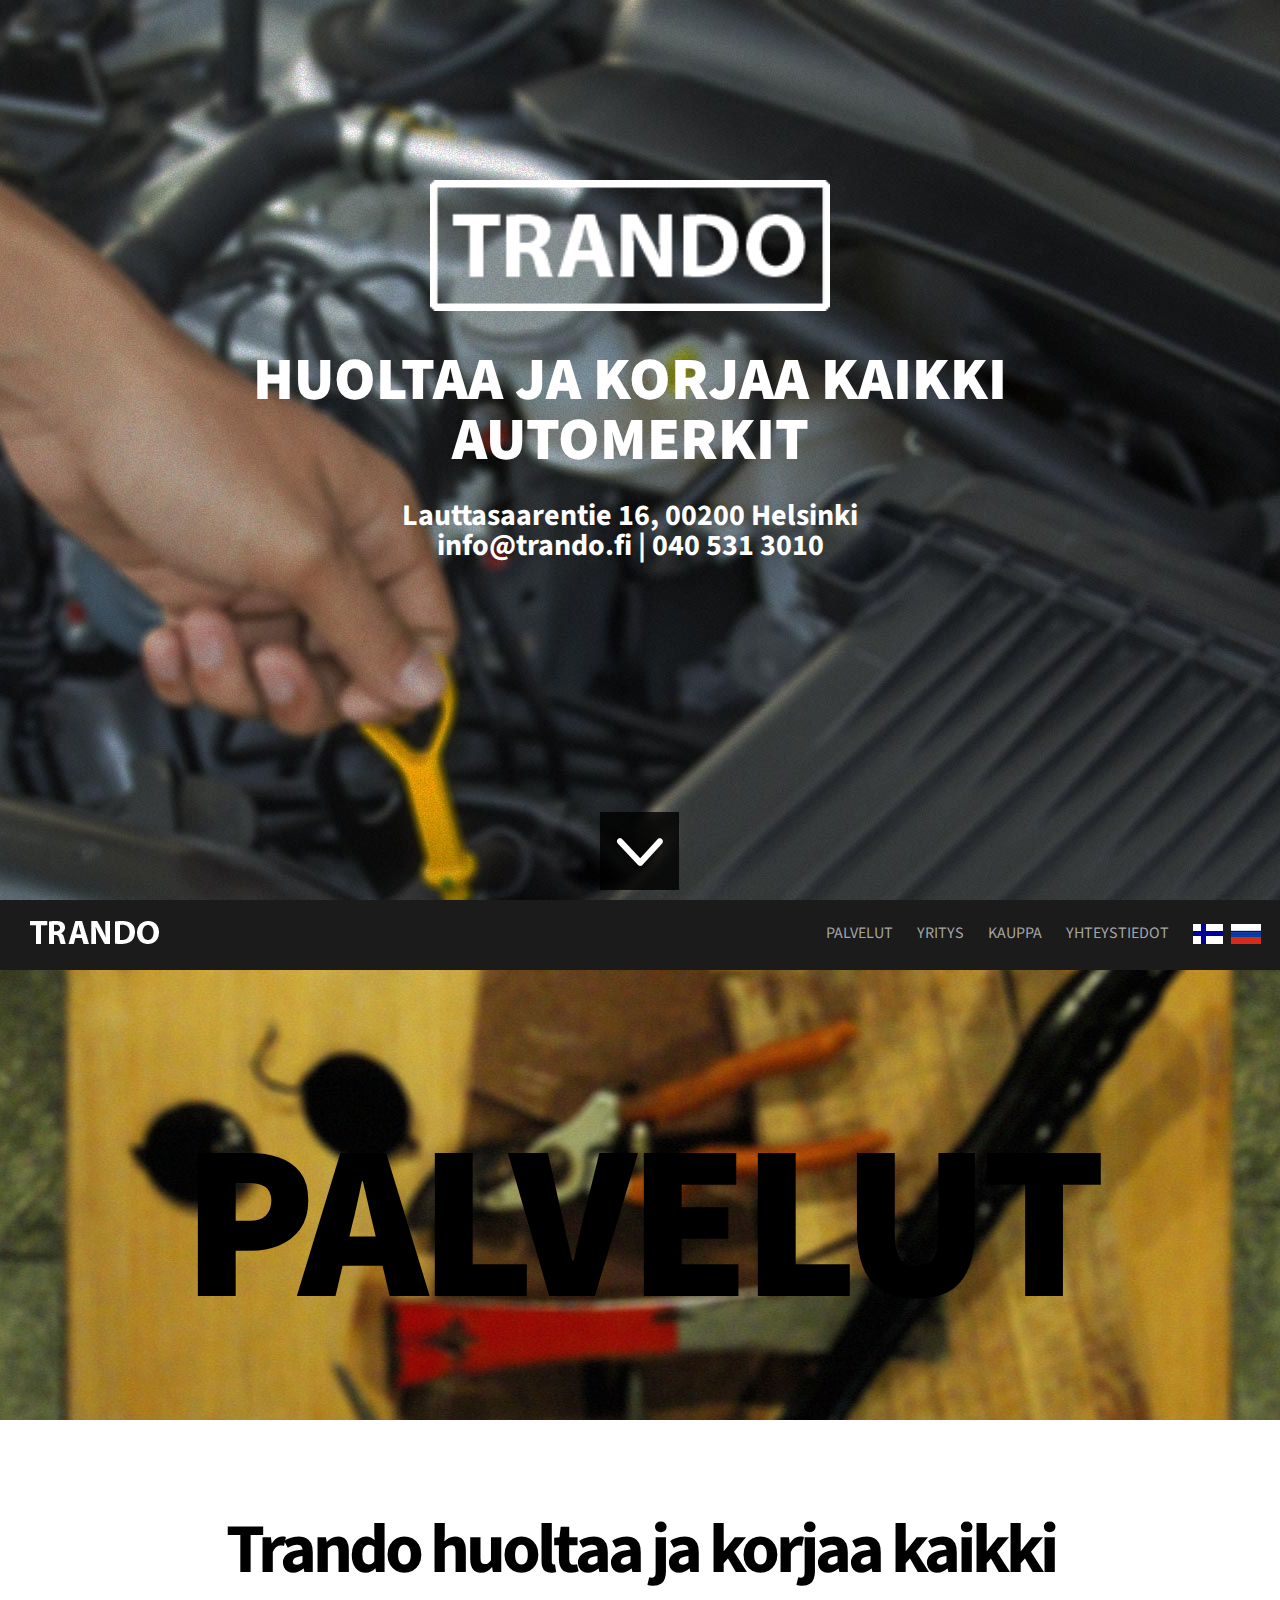
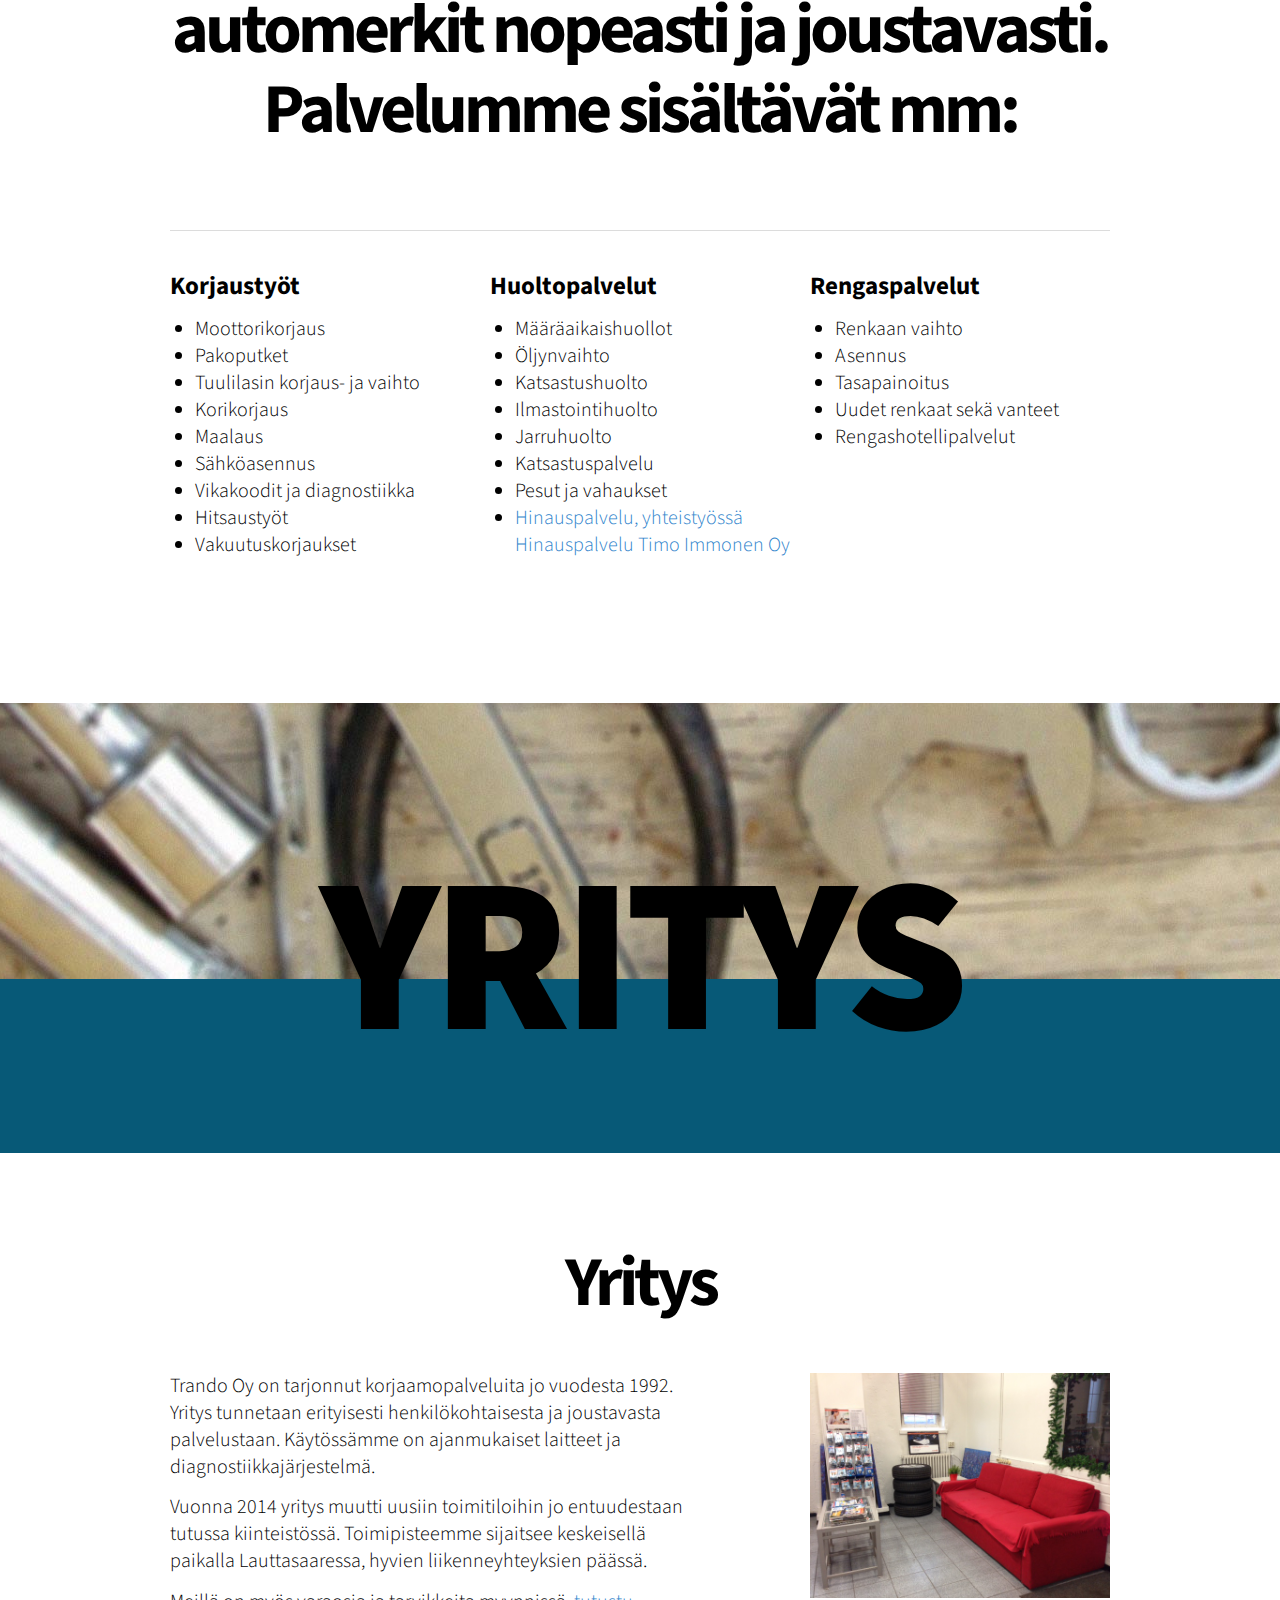
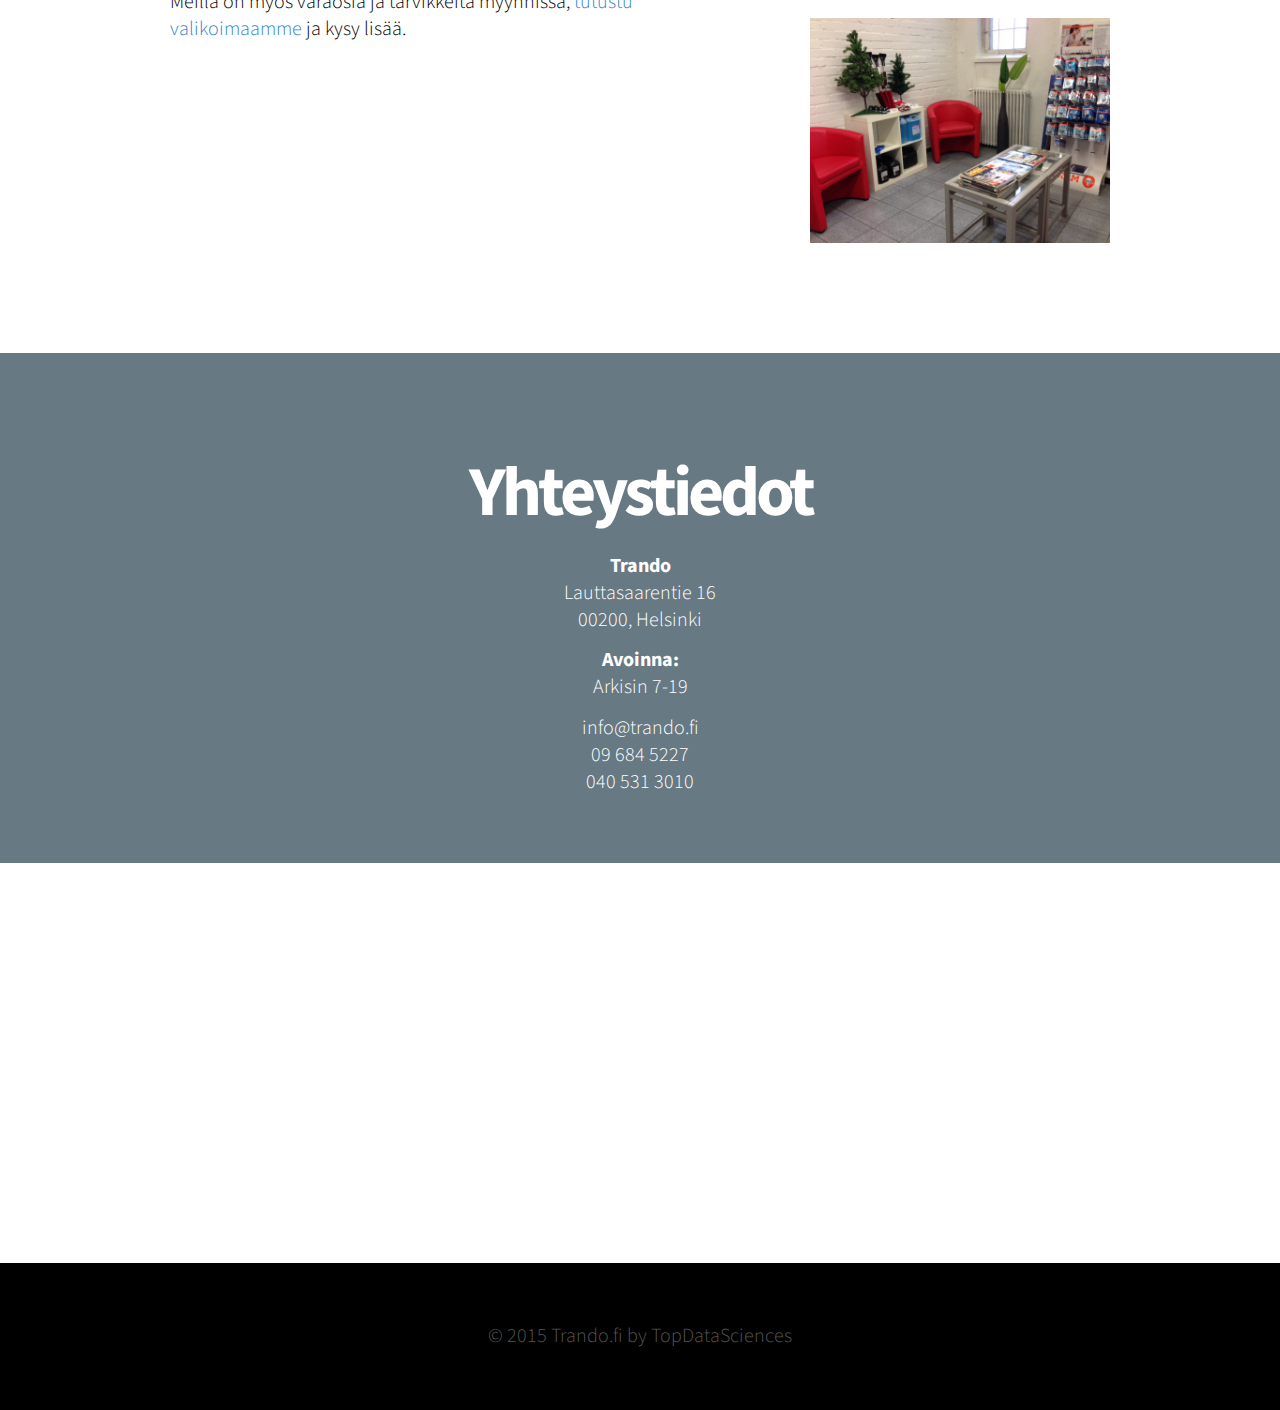
<file: fi/index.html>
<!DOCTYPE html>
<html lang="en">

<head>
    <meta charset="utf-8">
    <title>Trando.fi</title>
    <meta name="description" content="">
    <meta name="author" content="">
    <meta name="viewport" content="width=device-width, initial-scale=1.0, maximum-scale=1.0">

    <link href="../css/bootstrap.css" rel="stylesheet">
    <link href="../css/styles.css" rel="stylesheet">
    <link href="../css/flexslider.css" rel="stylesheet">
    <link href="../css/jquery.fancybox-1.3.4.css" rel="stylesheet">
    <link href="http://fonts.googleapis.com/css?family=Source+Sans+Pro:300,400,600,700,900,300italic,400italic" rel="stylesheet" type="text/css">
    <link href="http://fonts.googleapis.com/css?family=Source+Sans+Pro:200,300,200italic,300italic" rel="stylesheet" type="text/css">
    <link href="../css/bootstrap-responsive.css" rel="stylesheet">
    <!--[if lt IE 9]>
      <script src="http://html5shim.googlecode.com/svn/trunk/html5.js"></script>
    <![endif]-->

    <link href="../css/override.css" rel="stylesheet">

</head>

<body>
    <section id="home">
        <div class="container">

            <div class="row ">
                <div>

                    <div id="logo"><img src="../img/logo.png" alt="Logo">
                    </div>

                    <h1>Huoltaa ja korjaa kaikki automerkit</h1>
                    <h2>
                        <br>Lauttasaarentie 16, 00200 Helsinki
                        <br>info@trando.fi | 040 531 3010
                    </h2>

                    <div id="arrow" class="hidden-phone">
                        <a href="#palvelut"></a>
                    </div>
                    <div id="home_bg" class="hidden-phone hidden-tablet" data-stellar-background-ratio="0.5" data-stellar-vertical-offset="0"></div>
                </div>
            </div>
        </div>

    </section>


    <div class="nav-container hidden-phone">
        <nav>
            <div id="logo_small">
                <a href="#home"><img src="../img/logo_small.png" alt="Logo small">
                </a>
            </div>
            <ul>
                <li><a href="#palvelut" class="scroll_nav">Palvelut</a></li>
                <li><a href="#yritys" class="scroll_nav">Yritys</a></li>
                <li><a href="shop.html">Kauppa</a></li>
                <li><a href="#yhteystiedot" class="scroll_nav">Yhteystiedot</a></li>
                <li><a class="flag"><img src="../img/flag/fi.png"></a></li>
                <li><a href="../ru/index.html" class="flag"><img src="../img/flag/ru.png"></a></li>
            </ul>
        </nav>
    </div>

    
    <div class="container nav-mobile hidden-tablet hidden-desktop">
        <select class="dropmenu" name="dropmenu" onChange="$.scrollTo(this.value, 1500, {easing:'easeInOutExpo', axis:'y'})">
            <option value="" selected="selected">Menu</option>
            <option value="#palvelut">Palvelut</option>
            <option value="#yritys">Yritys</option>
            <option value="#yhteystiedot">Yhteystiedot</option>
        </select>
    </div>

    <section id="palvelut">
        <div class="header">
            <div class="container visible-desktop" id="services_header" data-stellar-background-ratio="0.7" data-stellar-vertical-offset="0">
                <h1>Palvelut</h1>
            </div>
            <div class="container visible-tablet" id="services_header_mobile">
                <h1>Palvelut</h1>
            </div>
        </div>

        <div class="content">
            <div class="container">
                <div class="row">
                    <div class="span12 centered">

                        <h2>Trando huoltaa ja korjaa kaikki automerkit nopeasti ja joustavasti. Palvelumme sisältävät mm:</h2>
                        <hr>
                    </div>

                    <div class="span12 margin90 services_list">

                        <div class="row">
                            <div class="span4 services_item">
                                <h4>Korjaustyöt</h4>
                                <ul>
                                    <li>Moottorikorjaus</li>
                                    <li>Pakoputket</li>
                                    <li>Tuulilasin korjaus- ja vaihto</li>
                                    <li>Korikorjaus</li>
                                    <li>Maalaus</li>
                                    <li>Sähköasennus</li>
                                    <li>Vikakoodit ja diagnostiikka</li>
                                    <li>Hitsaustyöt</li>
                                    <li>Vakuutuskorjaukset</li>
                                </ul>
                            </div>

                            <div class="span4 services_item">
                                <h4>Huoltopalvelut</h4>
                                <ul>
                                    <li>Määräaikaishuollot</li>
                                    <li>Öljynvaihto</li>
                                    <li>Katsastushuolto</li>
                                    <li>Ilmastointihuolto</li>
                                    <li>Jarruhuolto</li>
                                    <li>Katsastuspalvelu</li>
                                    <li>Pesut ja vahaukset</li>
                                    <li><a href="http://www.hinauspalveluespoo.fi/" target="_blank">Hinauspalvelu, yhteistyössä Hinauspalvelu Timo Immonen Oy</a></li>
                                </ul>
                            </div>

                            <div class="span4 services_item">
                                <h4>Rengaspalvelut</h4>
                                <ul>
                                    <li>Renkaan vaihto</li>
                                    <li>Asennus</li>
                                    <li>Tasapainoitus</li>
                                    <li>Uudet renkaat sekä vanteet</li>
                                    <li>Rengashotellipalvelut</li>
                                </ul>   
                            </div>

                        </div>

                    </div>

                </div>

            </div>

        </div>

    </section>

    <section id="yritys">
        <div class="header">
            <div class="container visible-desktop" id="about_header" data-stellar-background-ratio="0.6" data-stellar-vertical-offset="0">
                <h1>Yritys</h1>
            </div>
            <div class="container visible-tablet" id="about_header_mobile">
                <h1>Yritys</h1>
            </div>
        </div>

        <div class="content">

            <div class="container">

                <div class="row">
                    <div class="span12">

                        <h2 class="centered">Yritys</h2>

                        <div class="row margin90">
                            <div class="span7">
                                <p>Trando Oy on tarjonnut korjaamopalveluita jo vuodesta 1992. Yritys tunnetaan erityisesti henkilökohtaisesta ja joustavasta palvelustaan. Käytössämme on ajanmukaiset laitteet ja diagnostiikkajärjestelmä.</p>
                                <p>Vuonna 2014 yritys muutti uusiin toimitiloihin jo entuudestaan tutussa kiinteistössä. Toimipisteemme sijaitsee keskeisellä paikalla Lauttasaaressa, hyvien liikenneyhteyksien päässä.</p>
                                <p>Meillä on myös varaosia ja tarvikkeita myynnissä, <a href="shop.html">tutustu valikoimaamme</a> ja kysy lisää.</p>
                            </div>

                            <div class="span4 offset1">
                                <img src="../img/yritys/3.JPG" alt="img">
                                <img src="../img/yritys/4.JPG" alt="img">
                            </div>

                        </div>

                    </div>
                </div>

            </div>
        </div>


    </section>

    <section id="yhteystiedot">
        <div class="container">
            <div class="row">
                <div class="span12 centered">
                    <h2>Yhteystiedot</h2>
                    <p>
                        <strong>Trando</strong>
                        <br>Lauttasaarentie 16
                        <br>00200, Helsinki
                    </p>
                    <p>
                        <strong>Avoinna:</strong>
                        <br>Arkisin 7-19
                    </p>
                    <p>
                        info@trando.fi
                        <br>09 684 5227
                        <br>040 531 3010
                    </p>
                    <br>
                    <br>
                </div>
            </div>
        </div>
    </section>

    <section id="contact">
        <div class="container" id="map"></div>
    </section>

    <section id="footer">
        <div class="container">
            <div class="row">
                <div class="span12 centered">
                    <p>© 2015 Trando.fi by TopDataSciences</p>
                </div>

            </div>
        </div>
    </section>


</body>

<script src="../js/jquery-1.8.3.min.js"></script>
<script src="../js/jquery.easing.1.3.js"></script>
<script src="../js/bootstrap.js"></script>
<script src="../js/jquery.scrollTo.js"></script>
<script src="../js/waypoints.min.js"></script>
<script src="../js/navbar.js"></script>
<script src="../js/custom.js"></script>
<script src="../js/jquery.stellar.js"></script>
<script src="../js/jquery.flexslider.js"></script>
<script src="../js/jquery.fancybox-1.3.4.pack.js"></script>
<script src="../js/jquery.gmap.js"></script>
<script type="text/javascript" src="http://maps.google.com/maps/api/js?sensor=false"></script>


<script type="text/javascript">
$(function() {
    $.stellar({
        horizontalScrolling: false,
        scrollProperty: 'scroll',
        positionProperty: 'position',
        verticalOffset: 0,
        hideDistantElements: true,
        viewportDetectionInterval: 100
    });

});
</script>

<script type="text/javascript">
$(window).load(function() {
    $('#portfolio1, #portfolio2, #portfolio3').flexslider({
        slideshow: false
    });
});
</script>

<script type="text/javascript">
$(document).ready(function() {
    $("#map").gMap({
        controls: false,
        scrollwheel: false,
        draggable: false,
        markers: [{
            latitude: 60.1607168,
            longitude: 24.8863079,
            icon: {
                image: "../img/pin.png",
                iconsize: [32, 47],
                iconanchor: [32, 47],
                infowindowanchor: [12, 0]
            }
        }],
        icon: {
            image: "../img/pin.png",
            iconsize: [26, 46],
            iconanchor: [12, 46],
            infowindowanchor: [12, 0]
        },
        latitude: 60.1607168,
        longitude: 24.8863079,
        zoom: 15
    });
});
</script>

</html>
</file>
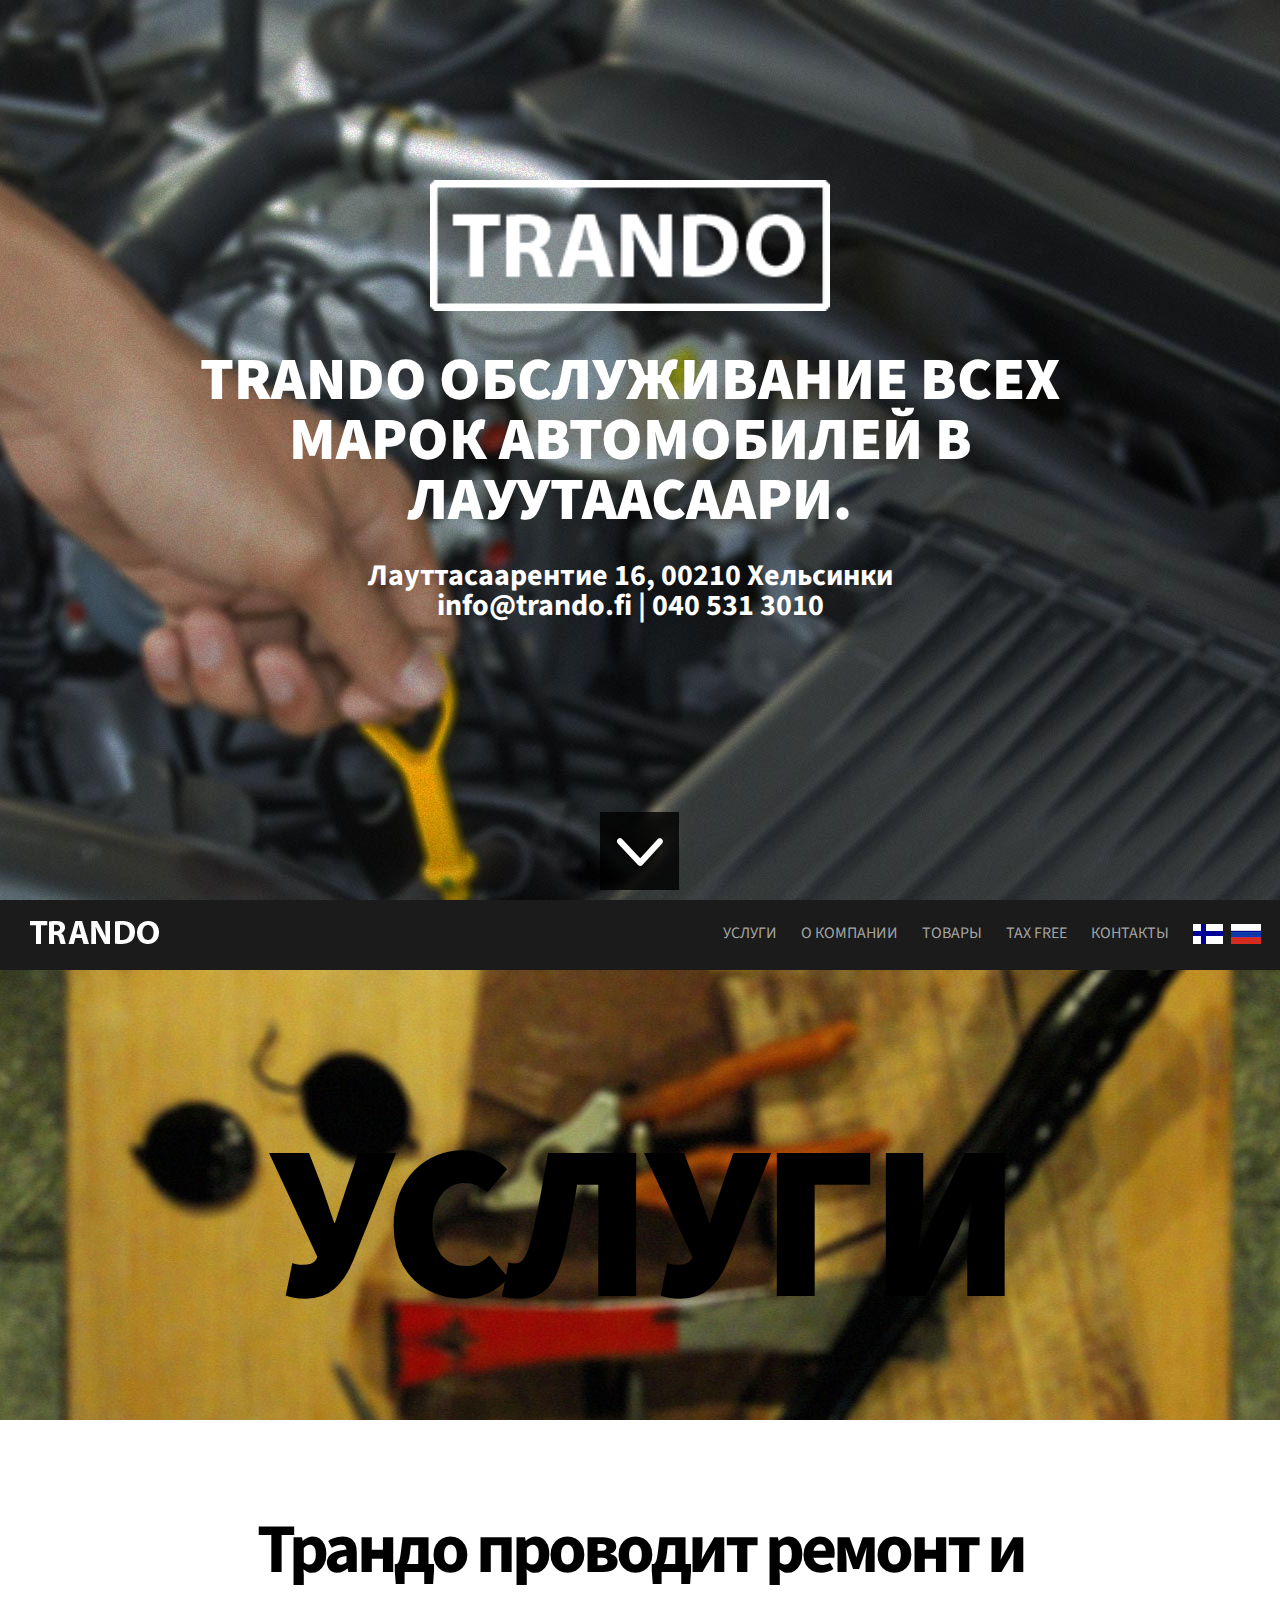
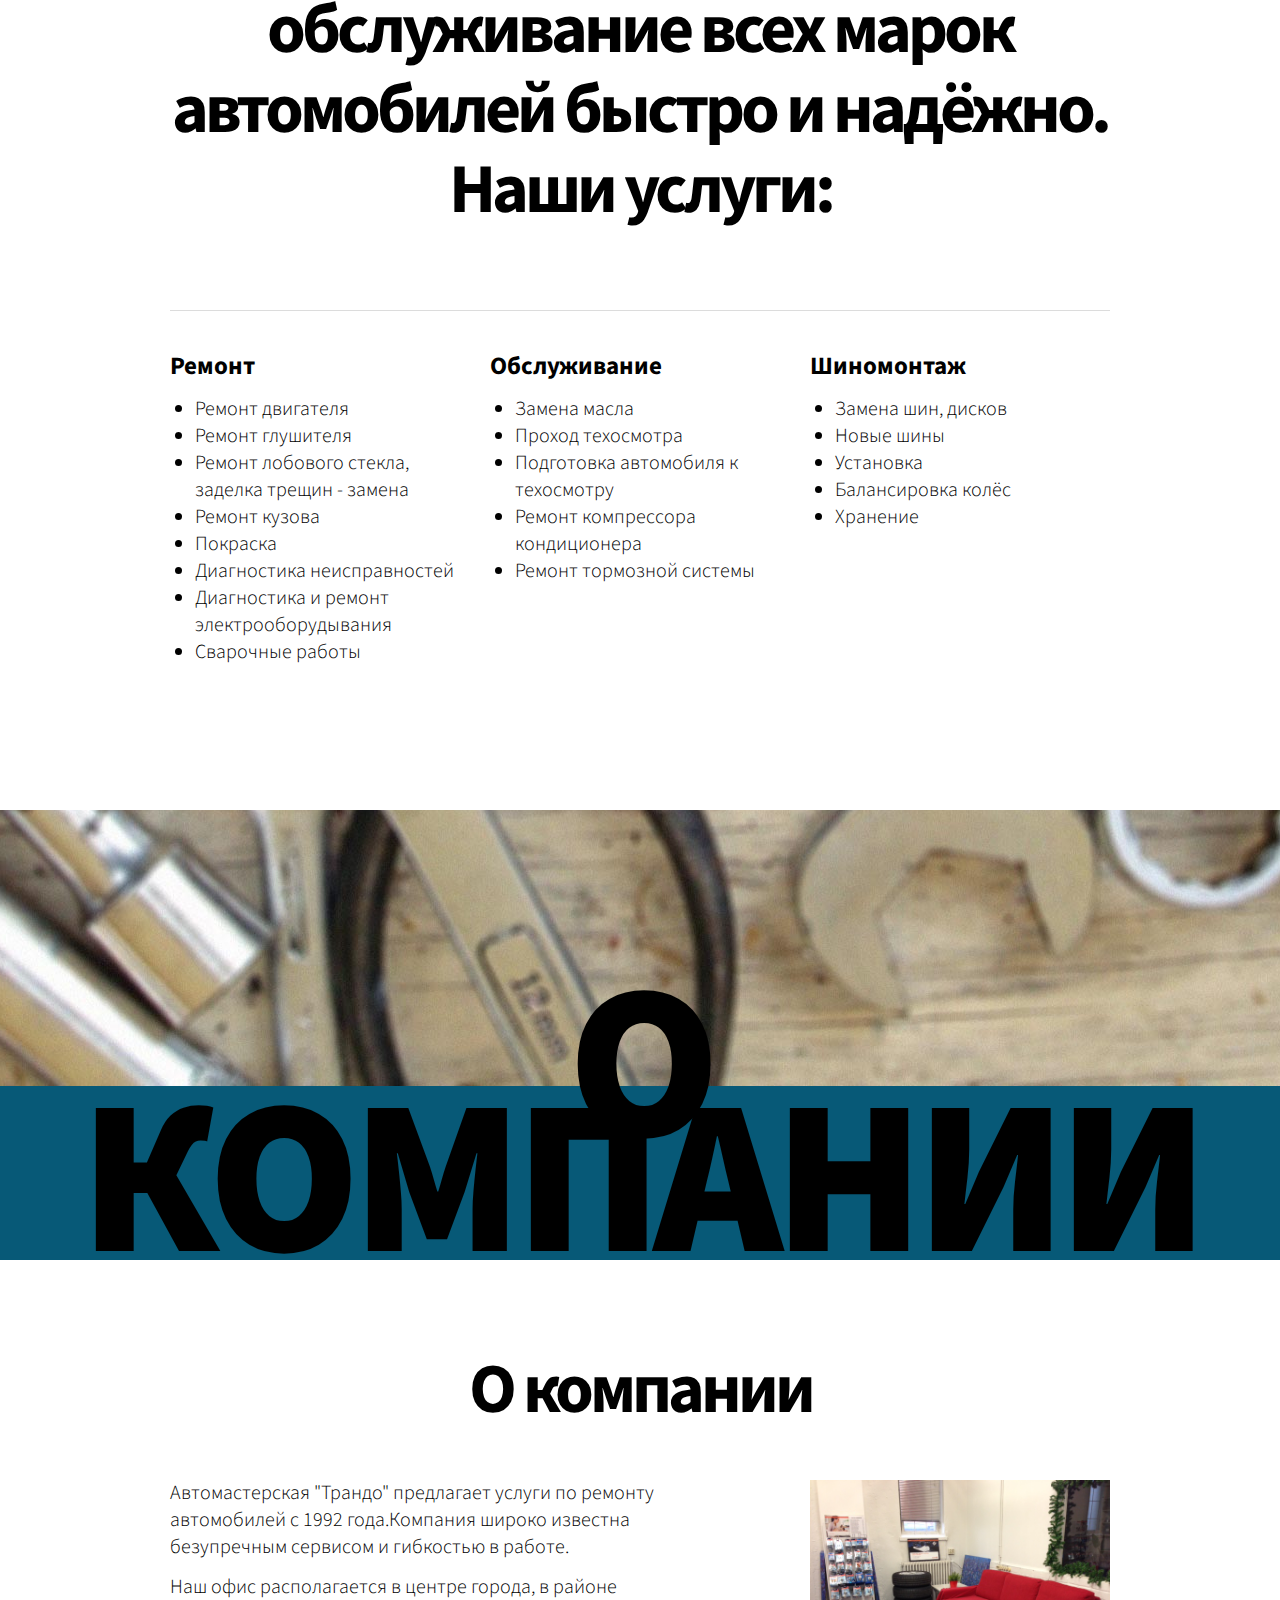
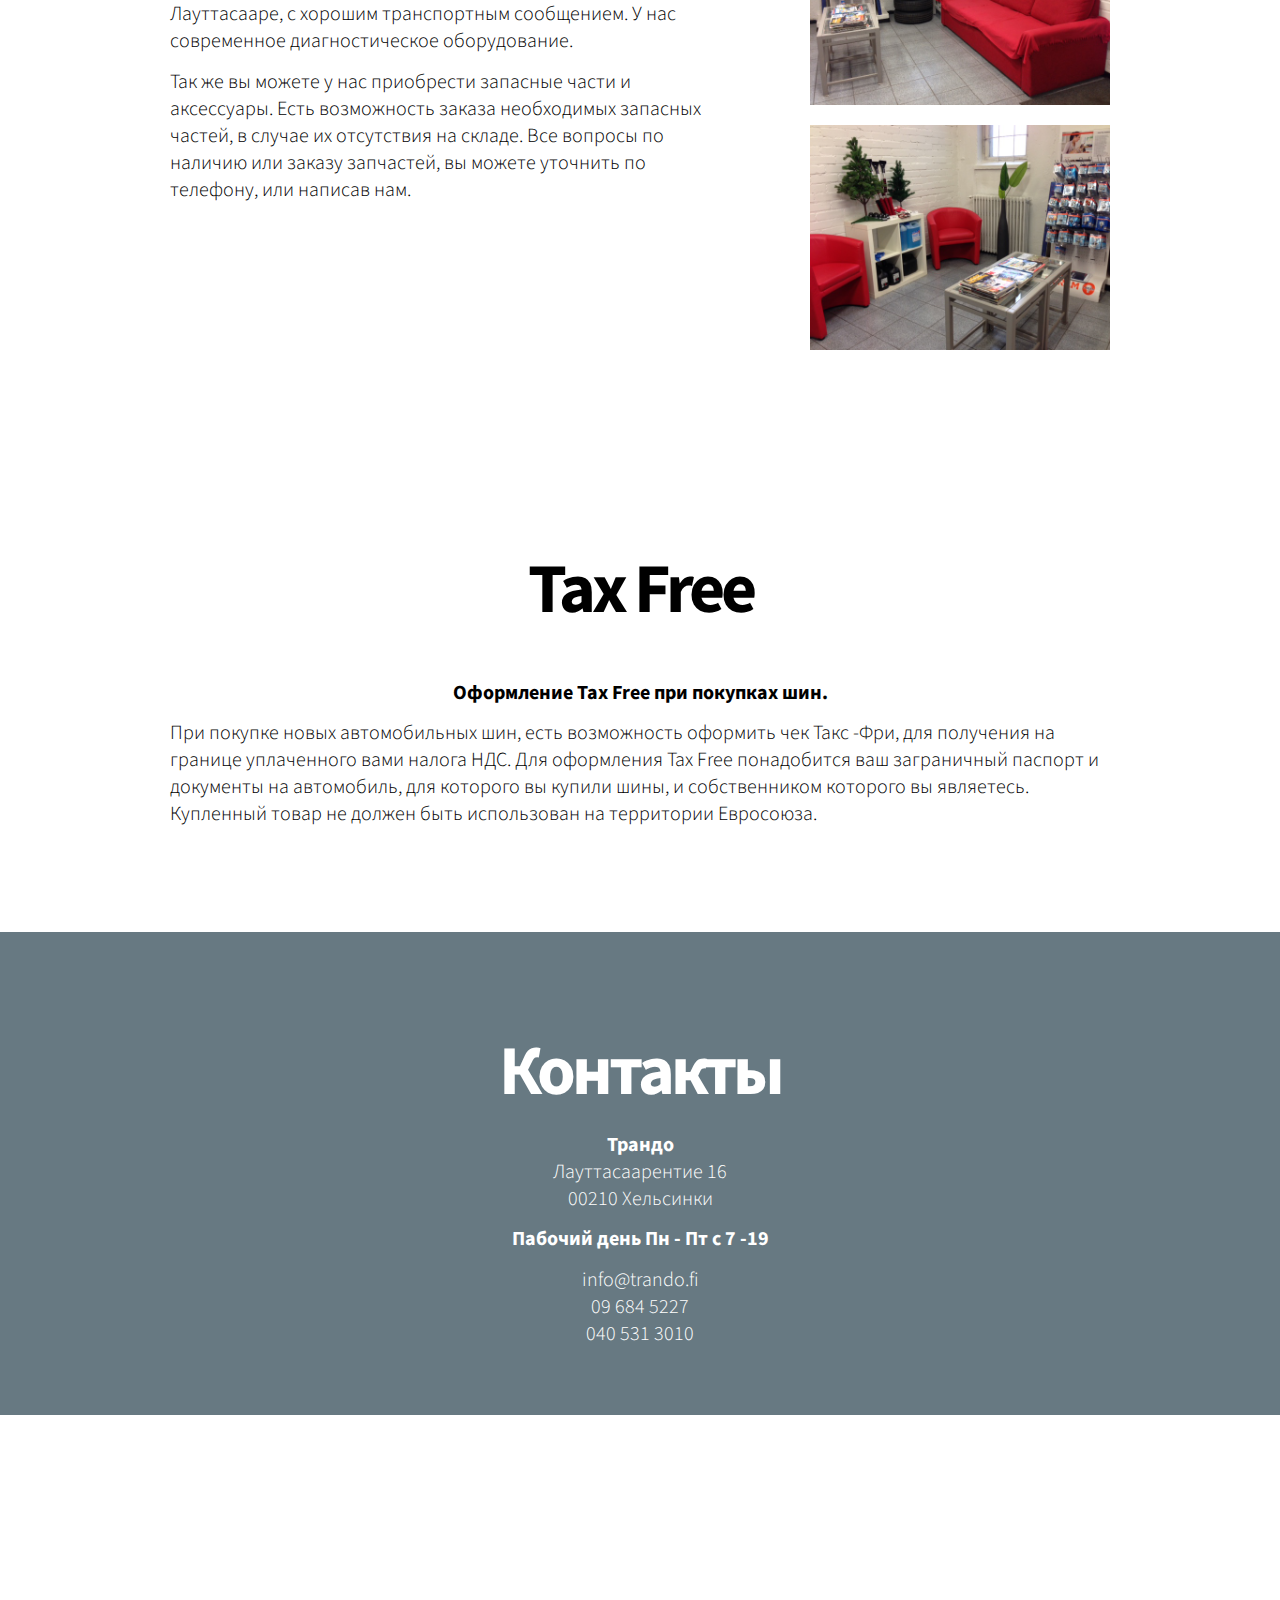
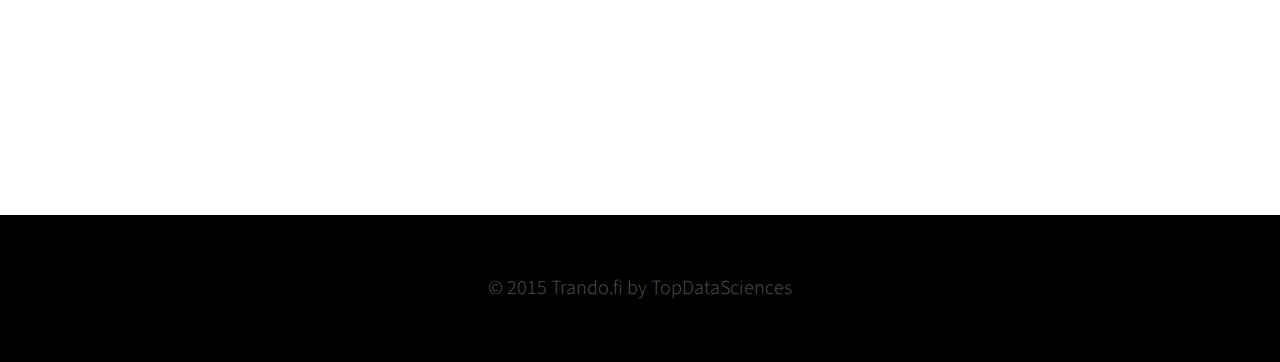
<file: ru/index.html>
<!DOCTYPE html>
<html lang="en">

<head>
    <meta charset="utf-8">
    <title>Trando.fi</title>
    <meta name="description" content="">
    <meta name="author" content="">
    <meta name="viewport" content="width=device-width, initial-scale=1.0, maximum-scale=1.0">

    <link href="../css/bootstrap.css" rel="stylesheet">
    <link href="../css/styles.css" rel="stylesheet">
    <link href="../css/flexslider.css" rel="stylesheet">
    <link href="../css/jquery.fancybox-1.3.4.css" rel="stylesheet">
    <link href="http://fonts.googleapis.com/css?family=Source+Sans+Pro:300,400,600,700,900,300italic,400italic" rel="stylesheet" type="text/css">
    <link href="http://fonts.googleapis.com/css?family=Source+Sans+Pro:200,300,200italic,300italic" rel="stylesheet" type="text/css">
    <link href="../css/bootstrap-responsive.css" rel="stylesheet">
    <!--[if lt IE 9]>
      <script src="http://html5shim.googlecode.com/svn/trunk/html5.js"></script>
    <![endif]-->

    <link href="../css/override.css" rel="stylesheet">

</head>

<body>
    <section id="home">


        <div class="container">

            <div class="row ">
                <div>

                    <div id="logo"><img src="../img/logo.png" alt="Logo">
                    </div>

                    <h1>Trando Обслуживание всех марок автомобилей в Лауутаасаари.</h1>
                    <h2>
                        <br>Лауттасаарентие 16, 00210 Хельсинки
                        <br>info@trando.fi | 040 531 3010
                    </h2>
                    <div id="arrow" class="hidden-phone">
                        <a href="#palvelut"></a>
                    </div>
                    <div id="home_bg" class="hidden-phone hidden-tablet" data-stellar-background-ratio="0.5" data-stellar-vertical-offset="0"></div>
                </div>
            </div>
        </div>

    </section>


    <div class="nav-container hidden-phone">
        <nav>
            <div id="logo_small">
                <a href="#home"><img src="../img/logo_small.png" alt="Logo small">
                </a>
            </div>
            <ul>
                <li><a href="#palvelut" class="scroll_nav">Услуги</a></li>
                <li><a href="#yritys" class="scroll_nav">О компании</a></li>
                <li><a href="shop.html">Товары</a></li>
                <li><a href="#taxfree" class="scroll_nav">Tax Free</a></li>
                <li><a href="#yhteystiedot" class="scroll_nav">Контакты</a></li>
                <li><a href="../fi/index.html" class="flag"><img src="../img/flag/fi.png"></a></li>
                <li><a class="flag"><img src="../img/flag/ru.png"></a></li>
            </ul>
        </nav>

    </div>

    
    <div class="container nav-mobile hidden-tablet hidden-desktop">
        <select class="dropmenu" name="dropmenu" onChange="$.scrollTo(this.value, 1500, {easing:'easeInOutExpo', axis:'y'})">
            <option value="" selected="selected">Menu</option>
            <option value="#palvelut">Услуги</option>
            <option value="#yritys">О компании</option>
            <option value="#taxfree">Tax Free</option>
            <option value="#yhteystiedot">Контакты</option>
        </select>
    </div>

    <section id="palvelut">
        <!-- Header -->
        <div class="header">
            <div class="container visible-desktop" id="services_header" data-stellar-background-ratio="0.7" data-stellar-vertical-offset="0">
                <h1>Услуги</h1>
            </div>
            <div class="container visible-tablet" id="services_header_mobile">
                <h1>Услуги</h1>
            </div>
        </div>

        <!-- /Header -->


        <!-- Content -->

        <div class="content">
            <div class="container">

                <div class="row">


                    <div class="span12 centered">

                        <h2>Трандо проводит ремонт и обслуживание всех марок автомобилей быстро и надёжно. Наши услуги:</h2>
                        <hr>

                    </div>

                    <!-- Services list -->

                    <div class="span12 margin90 services_list">

                        <div class="row">
                            <div class="span4 services_item">
                                <h4>Ремонт</h4>
                                <ul>
                                    <li>Ремонт двигателя</li>
                                    <li>Ремонт глушителя</li>
                                    <li>Ремонт лобового стекла, заделка трещин -  замена</li>
                                    <li>Ремонт кузова</li>
                                    <li>Покраска</li>
                                    <li>Диагностика неисправностей</li>
                                    <li>Диагностика и ремонт электрооборудывания</li>
                                    <li>Сварочные работы</li>
                                </ul>
                            </div>

                            <div class="span4 services_item">
                                <h4>Обслуживание</h4>
                                <ul>
                                    <li>Замена масла</li>
                                    <li>Проход техосмотра</li>
                                    <li>Подготовка автомобиля к техосмотру</li>
                                    <li>Ремонт компрессора кондиционера</li>
                                    <li>Ремонт тормозной системы</li>
                                </ul>
                            </div>

                            <div class="span4 services_item">
                                <h4>Шиномонтаж</h4>
                                <ul>
                                    <li>Замена шин, дисков</li>
                                    <li>Новые шины</li>
                                    <li>Установка</li>
                                    <li>Балансировка колёс</li>
                                    <li>Хранение</li>
                                </ul>   
                            </div>

                        </div>

                    </div>

                    <!-- /Services list -->

                </div>

            </div>
            <!-- /container -->

        </div>
        <!-- /content -->

    </section>

    <section id="yritys">
        <div class="header">
            <div class="container visible-desktop" id="about_header" data-stellar-background-ratio="0.6" data-stellar-vertical-offset="0">
                <h1>О компании</h1>
            </div>
            <div class="container visible-tablet" id="about_header_mobile">
                <h1>О компании</h1>
            </div>
        </div>
        <div class="content">

            <div class="container">

                <div class="row">

                    <div class="span12">

                        <h2 class="centered">О компании</h2>

                        <div class="row margin90">
                            <div class="span7">
                                <p>Автомастерская "Трандо" предлагает услуги по ремонту автомобилей с 1992 года.Компания широко известна безупречным сервисом и гибкостью в работе.</p>
                                <p>Наш офис располагается в центре города, в районе Лауттасааре, с хорошим транспортным сообщением. У нас современное диагностическое оборудование.</p>
                                <p>Так же вы можете у нас приобрести запасные части и аксессуары. Есть возможность заказа необходимых запасных частей, в случае их отсутствия на складе. Все вопросы по наличию или заказу запчастей, вы можете уточнить по телефону, или написав нам.</p>
                            </div>

                            <div class="span4 offset1">
                                <img src="../img/yritys/3.JPG" alt="img">
                                <img src="../img/yritys/4.JPG" alt="img">
                            </div>

                        </div>

                    </div>
                </div>

            </div>
        </div>
    </section>

    <section id="taxfree">
        <div class="content">

            <div class="container">

                <div class="row">

                    <div class="span12">

                        <h2 class="centered">Tax Free</h2>

                        <div class="row margin90">
                            <div class="span12 centered">
                                <p><strong>Оформление Tax Free при покупках шин.</strong></p>
                            </div>
                            <div class="span12">
                                <p>При покупке новых автомобильных шин, есть возможность оформить чек Такс -Фри, для получения на границе уплаченного вами налога НДС. Для оформления Tax Free понадобится ваш заграничный паспорт и документы на автомобиль, для которого вы купили шины, и собственником которого вы являетесь. Купленный товар не должен быть использован на территории Евросоюза.</p>
                            </div>
                        </div>

                    </div>
                </div>

            </div>
        </div>
    </section>

    <section id="yhteystiedot">
        <div class="container">
            <div class="row">
                <div class="span12 centered">
                    <h2>Контакты</h2>
                    <p>
                        <strong>Трандо</strong>
                        <br>Лауттасаарентие 16
                        <br>00210 Хельсинки
                    </p>
                    <p>
                        <strong>Пабочий день Пн - Пт с 7  -19 </strong>
                    </p>
                    <p>
                        info@trando.fi
                        <br>09 684 5227
                        <br>040 531 3010
                    </p>
                    <br>
                    <br>

                </div>

            </div>
        </div>
    </section>

    <section id="contact">
        <div class="container" id="map"></div>
    </section>

    <section id="footer">
        <div class="container">
            <div class="row">
                <div class="span12 centered">
                    <p>© 2015 Trando.fi by TopDataSciences</p>
                </div>

            </div>
        </div>
    </section>


</body>

<script src="../js/jquery-1.8.3.min.js"></script>
<script src="../js/jquery.easing.1.3.js"></script>
<script src="../js/bootstrap.js"></script>
<script src="../js/jquery.scrollTo.js"></script>
<script src="../js/waypoints.min.js"></script>
<script src="../js/navbar.js"></script>
<script src="../js/custom.js"></script>
<script src="../js/jquery.stellar.js"></script>
<script src="../js/jquery.flexslider.js"></script>
<script src="../js/jquery.fancybox-1.3.4.pack.js"></script>
<script src="../js/jquery.gmap.js"></script>
<script type="text/javascript" src="http://maps.google.com/maps/api/js?sensor=false"></script>


<script type="text/javascript">
$(function() {
    $.stellar({
        horizontalScrolling: false,
        scrollProperty: 'scroll',
        positionProperty: 'position',
        verticalOffset: 0,
        hideDistantElements: true,
        viewportDetectionInterval: 100
    });

});
</script>

<script type="text/javascript">
$(window).load(function() {
    $('#portfolio1, #portfolio2, #portfolio3').flexslider({
        slideshow: false
    });
});
</script>

<script type="text/javascript">
$(document).ready(function() {
    $("#map").gMap({
        controls: false,
        scrollwheel: false,
        draggable: false,
        markers: [{
            latitude: 60.1607168,
            longitude: 24.8863079,
            icon: {
                image: "../img/pin.png",
                iconsize: [32, 47],
                iconanchor: [32, 47],
                infowindowanchor: [12, 0]
            }
        }],
        icon: {
            image: "../img/pin.png",
            iconsize: [26, 46],
            iconanchor: [12, 46],
            infowindowanchor: [12, 0]
        },
        latitude: 60.1607168,
        longitude: 24.8863079,
        zoom: 15
    });
});
</script>

</html>
</file>
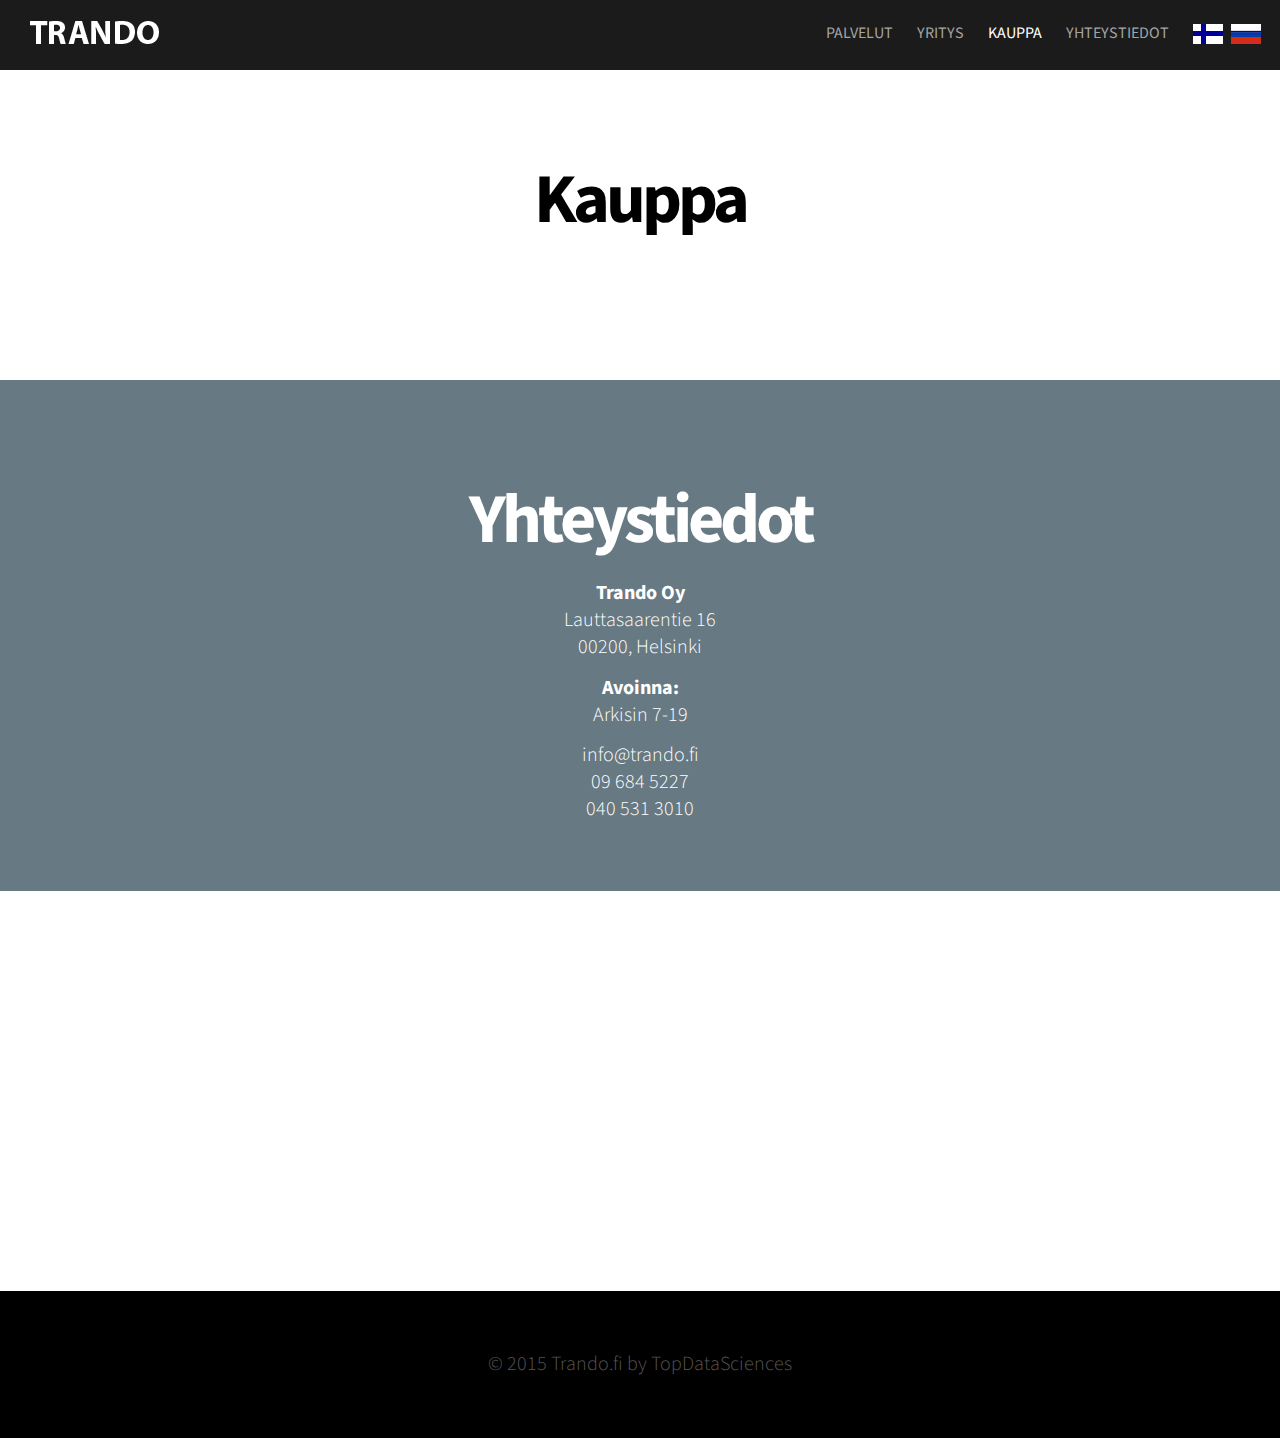
<file: fi/shop.html>
<!DOCTYPE html>
<html lang="en">

<head>
    <meta charset="utf-8">
    <title>Trando.fi</title>
    <meta name="description" content="">
    <meta name="author" content="">
    <meta name="viewport" content="width=device-width, initial-scale=1.0, maximum-scale=1.0">

    <link href="../css/bootstrap.css" rel="stylesheet">
    <link href="../css/styles.css" rel="stylesheet">
    <link href="../css/flexslider.css" rel="stylesheet">
    <link href="../css/jquery.fancybox-1.3.4.css" rel="stylesheet">
    <link href="http://fonts.googleapis.com/css?family=Source+Sans+Pro:300,400,600,700,900,300italic,400italic" rel="stylesheet" type="text/css">
    <link href="http://fonts.googleapis.com/css?family=Source+Sans+Pro:200,300,200italic,300italic" rel="stylesheet" type="text/css">
    <link href="../css/bootstrap-responsive.css" rel="stylesheet">
    <!--[if lt IE 9]>
      <script src="http://html5shim.googlecode.com/svn/trunk/html5.js"></script>
      <![endif]-->

      <link href="../css/override.css" rel="stylesheet">

  </head>

  <body>


    <div class="nav-container hidden-phone">
        <nav class="sticky" style="top: 0px;">
            <div id="logo_small">
                <a href="index.html" class=""><img src="../img/logo_small.png" alt="Logo small">
                </a>
            </div>
            <ul>
                <li><a href="index.html#palvelut" class="">Palvelut</a></li>
                <li><a href="index.html#yritys" class="">Yritys</a></li>
                <li><a class="selected">Kauppa</a></li>
                <li><a href="index.html#yhteystiedot">Yhteystiedot</a></li>
                <li><a class="flag"><img src="../img/flag/fi.png"></a></li>
                <li><a href="../ru/shop.html" class="flag"><img src="../img/flag/ru.png"></a></li>
            </ul>
        </nav>

    </div>

    <section id="about">
      <div class="content">

          <div class="container">

              <div class="row">


                  <div class="span12">

                      <h2 class="centered">Kauppa</h2>

                      <div class="row margin90" id="varaosakauppa_content">
                        
                      </div>

                  </div>

              </div>

          </div><!-- /container -->
      </div>


  </section>

  <section id="yhteystiedot">
    <div class="container">
        <div class="row">
            <div class="span12 centered">
                <h2>Yhteystiedot</h2>
                <p>
                    <strong>Trando Oy</strong>
                    <br>Lauttasaarentie 16
                    <br>00200, Helsinki
                </p>
                <p>
                    <strong>Avoinna:</strong>
                    <br>Arkisin 7-19
                </p>
                <p>
                    info@trando.fi
                    <br>09 684 5227
                    <br>040 531 3010
                </p>
                <br>
                <br>

            </div>

        </div>
    </div>
</section>

<section id="contact">
    <div class="container" id="map"></div>
</section>

<section id="footer">
    <div class="container">
        <div class="row">
            <div class="span12 centered">
                <p>© 2015 Trando.fi by TopDataSciences</p>
            </div>

        </div>
    </div>
</section>


</body>

<script src="../js/jquery-1.8.3.min.js"></script>
<script src="../js/jquery.easing.1.3.js"></script>
<script src="../js/bootstrap.js"></script>
<script src="../js/jquery.scrollTo.js"></script>
<script src="../js/waypoints.min.js"></script>
<script src="../js/custom.js"></script>
<script src="../js/jquery.stellar.js"></script>
<script src="../js/jquery.flexslider.js"></script>
<script src="../js/jquery.fancybox-1.3.4.pack.js"></script>
<script src="../js/jquery.gmap.js"></script>
<script src="../js/shop.js"></script>
<script type="text/javascript" src="http://maps.google.com/maps/api/js?sensor=false"></script>


<script type="text/javascript">
$(function() {
    $.stellar({
        horizontalScrolling: false,
        scrollProperty: 'scroll',
        positionProperty: 'position',
        verticalOffset: 0,
        hideDistantElements: true,
        viewportDetectionInterval: 100
    });

});
</script>

<script type="text/javascript">
$(window).load(function() {
    $('#portfolio1, #portfolio2, #portfolio3').flexslider({
        slideshow: false
    });
});
</script>

<script type="text/javascript">
$(document).ready(function() {
    $("#map").gMap({
        controls: false,
        scrollwheel: false,
        draggable: false,
        markers: [{
            latitude: 60.1607168,
            longitude: 24.8863079,
            icon: {
                image: "../img/pin.png",
                iconsize: [32, 47],
                iconanchor: [32, 47],
                infowindowanchor: [12, 0]
            }
        }],
        icon: {
            image: "../img/pin.png",
            iconsize: [26, 46],
            iconanchor: [12, 46],
            infowindowanchor: [12, 0]
        },
        latitude: 60.1607168,
        longitude: 24.8863079,
        zoom: 15
    });
});
</script>

</html>
</file>
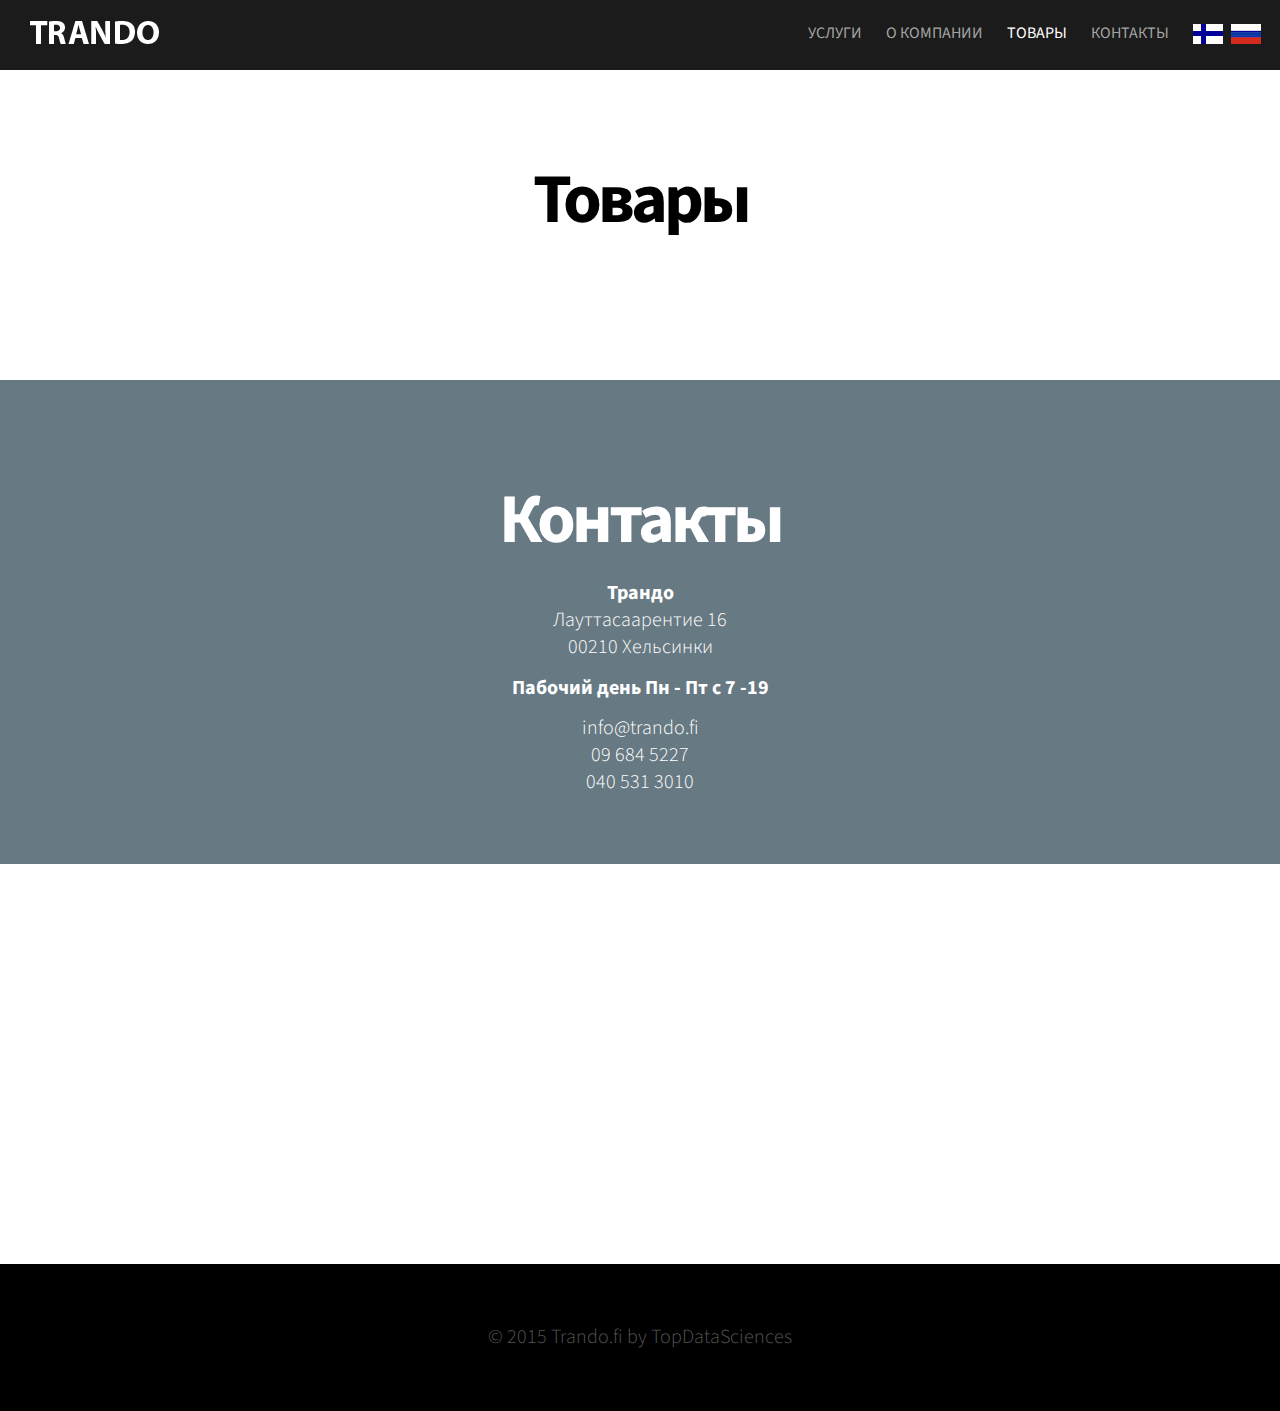
<file: ru/shop.html>
<!DOCTYPE html>
<html lang="en">

<head>
    <meta charset="utf-8">
    <title>Trando.fi</title>
    <meta name="description" content="">
    <meta name="author" content="">
    <meta name="viewport" content="width=device-width, initial-scale=1.0, maximum-scale=1.0">

    <link href="../css/bootstrap.css" rel="stylesheet">
    <link href="../css/styles.css" rel="stylesheet">
    <link href="../css/flexslider.css" rel="stylesheet">
    <link href="../css/jquery.fancybox-1.3.4.css" rel="stylesheet">
    <link href="http://fonts.googleapis.com/css?family=Source+Sans+Pro:300,400,600,700,900,300italic,400italic" rel="stylesheet" type="text/css">
    <link href="http://fonts.googleapis.com/css?family=Source+Sans+Pro:200,300,200italic,300italic" rel="stylesheet" type="text/css">
    <link href="../css/bootstrap-responsive.css" rel="stylesheet">
    <!--[if lt IE 9]>
      <script src="http://html5shim.googlecode.com/svn/trunk/html5.js"></script>
      <![endif]-->

      <link href="../css/override.css" rel="stylesheet">

  </head>

  <body>


    <div class="nav-container hidden-phone">
        <nav class="sticky" style="top: 0px;">
            <div id="logo_small">
                <a href="index.html" class=""><img src="../img/logo_small.png" alt="Logo small">
                </a>
            </div>
            <ul>
                <li><a href="index.html#palvelut" class="">Услуги</a></li>
                <li><a href="index.html#yritys" class="">О компании</a></li>
                <li><a class="selected">Товары</a></li>
                <li><a href="index.html#yhteystiedot">Контакты</a></li>
                <li><a href="../fi/shop.html" class="flag"><img src="../img/flag/fi.png"></a></li>
                <li><a class="flag"><img src="../img/flag/ru.png"></a></li>
            </ul>
        </nav>

    </div>

    <section id="about">
      <div class="content">

          <div class="container">

              <div class="row">


                  <div class="span12">

                      <h2 class="centered">Товары</h2>

                      <div class="row margin90" id="varaosakauppa_content">
                        
                      </div>

                  </div>

              </div>

          </div><!-- /container -->
      </div>


  </section>

    <section id="yhteystiedot">
        <div class="container">
            <div class="row">
                <div class="span12 centered">
                    <h2>Контакты</h2>
                    <p>
                        <strong>Трандо</strong>
                        <br>Лауттасаарентие 16
                        <br>00210 Хельсинки
                    </p>
                    <p>
                        <strong>Пабочий день Пн - Пт с 7  -19 </strong>
                    </p>
                    <p>
                        info@trando.fi
                        <br>09 684 5227
                        <br>040 531 3010
                    </p>
                    <br>
                    <br>

                </div>

            </div>
        </div>
    </section>

<section id="contact">
    <div class="container" id="map"></div>
</section>

<section id="footer">
    <div class="container">
        <div class="row">
            <div class="span12 centered">
                <p>© 2015 Trando.fi by TopDataSciences</p>
            </div>

        </div>
    </div>
</section>


</body>

<script src="../js/jquery-1.8.3.min.js"></script>
<script src="../js/jquery.easing.1.3.js"></script>
<script src="../js/bootstrap.js"></script>
<script src="../js/jquery.scrollTo.js"></script>
<script src="../js/waypoints.min.js"></script>
<script src="../js/custom.js"></script>
<script src="../js/jquery.stellar.js"></script>
<script src="../js/jquery.flexslider.js"></script>
<script src="../js/jquery.fancybox-1.3.4.pack.js"></script>
<script src="../js/jquery.gmap.js"></script>
<script src="../js/shop.js"></script>
<script type="text/javascript" src="http://maps.google.com/maps/api/js?sensor=false"></script>


<script type="text/javascript">
$(function() {
    $.stellar({
        horizontalScrolling: false,
        scrollProperty: 'scroll',
        positionProperty: 'position',
        verticalOffset: 0,
        hideDistantElements: true,
        viewportDetectionInterval: 100
    });

});
</script>

<script type="text/javascript">
$(window).load(function() {
    $('#portfolio1, #portfolio2, #portfolio3').flexslider({
        slideshow: false
    });
});
</script>

<script type="text/javascript">
$(document).ready(function() {
    $("#map").gMap({
        controls: false,
        scrollwheel: false,
        draggable: false,
        markers: [{
            latitude: 60.1607168,
            longitude: 24.8863079,
            icon: {
                image: "../img/pin.png",
                iconsize: [32, 47],
                iconanchor: [32, 47],
                infowindowanchor: [12, 0]
            }
        }],
        icon: {
            image: "../img/pin.png",
            iconsize: [26, 46],
            iconanchor: [12, 46],
            infowindowanchor: [12, 0]
        },
        latitude: 60.1607168,
        longitude: 24.8863079,
        zoom: 15
    });
});
</script>

</html>
</file>
<file: css/styles.css>
/* Misc
******************************************************************/

.margin90 {
    margin-bottom:90px;
}

body {
    overflow-x:hidden;
    overflow-y:scroll;
}

.content {
    background-color:white; 
    padding-top:90px; 
    position:relative; 
    z-index:90
}

.content img {
    margin-bottom:20px;
}
.centered {
    text-align:center;
}
.centered h2 {
    margin-bottom: 80px;
}

.header{
    position:relative;    
}

/* NAV
******************************************************************/

.nav-container {
    background-color:#1b1b1b; 
    height:70px; 
    position: relative; 
    z-index: 200;
}

nav {
	z-index: 200;
	width: 100%;
	background-color:#1b1b1b;
	position: relative;
    float:left;
    height:70px;    	
}

nav ul {
    margin-right:15px;
    float:right
}

#logo_small {
    float:left;
    margin-left:30px;
    margin-top: 18px;
}

nav li {
    text-transform:uppercase;
	display: inline;
	list-style: none;    
}

nav li a {margin-top:20px;
	text-decoration: none;
	font-size: 16px;
	color: #a4a4a4;
	font-weight: 400;
	display: inline-block;
	margin-right:20px;
    text-align: center;	
}

nav li a:hover,
nav li a.selected {
	color: #fff;
	text-decoration: none;
}
.sticky {
	position: fixed;
	top: 0px;
	z-index: 200;
}


/* Home
******************************************************************/


#home { background: url(../img/main-bg.jpg) no-repeat center center;
    background-color:#e24e4e;
    width:100%;
    position:relative;
    display:block;
    text-align: center;
    z-index:20;
}

#home_bg { background: url(../img/main-bg.jpg) no-repeat center center;
    background-color:#e24e4e;
    width:100%;
    height:100%;
    position:absolute;
    z-index:2;
    top:0px;
    left:0px;
}

#home img{
    position:relative;
    z-index:100;
}

#home h1{

    font-size: 170px;
    font-weight: 900;
    letter-spacing: -8px;
    line-height: 115px;
    color:white;
    text-transform:uppercase;
    margin-top:40px;
    z-index: 3;
    position:relative;
}

#arrow {
    width:79px;
    height:78px;
	background: url(../img/next_arrow.png) no-repeat center -79px;
    position:absolute;
    bottom:10px;
    z-index:200;
}

#arrow a {
    position:absolute;
    left:0px;    
    z-index:200;	
    width:79px;
    height:78px;
    background: url(../img/next_arrow.png) no-repeat center top;
	background: rgba(255,255,255, 0);
    -webkit-transition: background 0.2s linear;
	-moz-transition: background 0.2s linear;
	-o-transition: background 0.2s linear;
	transition: background 0.2s linear;
}

#arrow a:hover {
	background: url(../img/next_arrow.png) no-repeat center -79px;
	background: rgba(255,255,255, 0.8);
}


#head {
    background: url(../img/head.png) no-repeat 50% bottom  ;
   
    height:100%;
    width:900px;
    max-width:900px;
    position:absolute;
    display:block;
    z-index: 100;
    bottom:0px;
    -moz-background-size:contain; 
    -webkit-background-size:contain; 
    background-size:contain;
    margin-left:25px;}
    
}      

img#logo {
    position:absolute;
    z-index:200
}


/* Paralaxed elements
******************************************************************/


#parallax {
    background: url(../img/about_bg2.png) no-repeat center top  ;
    
    width:100%;
    height:600px;
    position:absolute;
    display:block;
    z-index: 10;
}

#parallax_2 {
    background: url(../img/about_bg3.png) no-repeat center top  ;
    
    width:100%;
    height:600px;
    position:absolute;
    display:block;
    z-index: 1;
}

#parallax_3 {
    background: url(../img/services_bg2.png) no-repeat center  top;
    display:block;
    width:100%;
    height:600px;
    position:absolute;
    z-index: 2;
}

#parallax_4 {
    background: url(../img/services_bg3.png) no-repeat center top;      
    display:block;
    width:100%;
    height:600px;
    position:absolute;
    z-index: 10; 
}

#parallax_5 {
    background: url(../img/works_bg2.png) no-repeat center top  ;    
    width:100%;
    height:600px;
    position:absolute;
    display:block;
    z-index: 1;
}

#parallax_6 {
    background: url(../img/works_bg3.png) no-repeat center top  ;    
    width:100%;
    height:600px;
    position:absolute;
    display:block;
    z-index: 10;
}




/* Parallax mobile 
******************************************************************/


#parallax_mobile {
    background: url(../img/about_bg2.png) no-repeat center top  ;    
    width:100%;
    height:450px;
    position:absolute;
    display:block;
    z-index: 10;
}

#parallax_2_mobile {
    background: url(../img/about_bg3.png) no-repeat center top  ;    
    width:100%;
    height:450px;
    position:absolute;
    display:block;
    z-index: 1;
}

#parallax_3_mobile {
    background: url(../img/services_bg2.png) no-repeat center bottom  ;    
    width:100%;
    height:450px;
    position:absolute;
    display:block;
    z-index: 1;
}

#parallax_4_mobile {
    background: url(../img/services_bg3.png) no-repeat center bottom  ;
    
    width:100%;
    height:450px;
    position:absolute;
    display:block;
    z-index: 10;
}

#parallax_5_mobile {
    background: url(../img/works_bg2.png) no-repeat center bottom  ;
    
    width:100%;
    height:450px;
    position:absolute;
    display:block;
    z-index: 1;
}

#parallax_6_mobile {
    background: url(../img/works_bg3.png) no-repeat center bottom  ;
    margin-top:100px;
    width:100%;
    height:450px;
    position:absolute;
    display:block;
    z-index: 10;
}



/* About
******************************************************************/

#about_header {
    background: url(../img/2504310138_e04eb61efe_o.jpg) no-repeat center center  ;
    background-color:#075977; 
    width:100%;
    height:450px;
    position:relative;
    display:block;
    text-align: center;  
}

#about_header_mobile {
    background: url(../img/2504310138_e04eb61efe_o.jpg) no-repeat center center  ;
    background-color:#e24e4e; 
    width:100%;
    height:450px;
    position:relative;
    display:block;
    text-align: center;  
}


#about_header h1 {
    font-size: 220px;
    font-weight: 900;
    letter-spacing: -8px;
    line-height: 115px;
    color:black;
    text-transform:uppercase;
    margin-top:200px;
    z-index: 3;
    position:relative;
}


/* Services
******************************************************************/

#services_header {
    background: url(../img/27933831_f1cdfaf9a8_o.jpg) no-repeat center center  ;
    background-color:#D9CEAD; 
    width:100%;
    height:450px;
    position:relative;
    display:block;
    text-align: center;  
     
}
#services_header_mobile {
    background: url(../img/27933831_f1cdfaf9a8_o.jpg) no-repeat center center  ;
    background-color:#e24e4e; 
    width:100%;
    height:450px;
    position:relative;
    display:block;
    text-align: center;    
}


#services_header h1 {
    font-size: 220px;
    font-weight: 900;
    letter-spacing: -8px;
    line-height: 115px;
    color:black;
    text-transform:uppercase;
    margin-top:200px;
    z-index: 3;
    position:relative;
}

.services_item {margin-bottom:40px;}


#process h3 {
    text-transform:uppercase;
    margin-bottom:20px;
}



/* Works
******************************************************************/

#works_header {
    background: url(../img/works_bg.jpg) no-repeat center center  ;
    background-color:#961E3C; 
    width:100%;
    height:450px;
    position:relative;
    display:block;
    text-align: center;
}
#works_header_mobile {
    background: url(../img/works_bg.jpg) no-repeat center center  ;
    background-color:#e24e4e; 
    width:100%;
    height:450px;
    position:relative;
    display:block;
    text-align: center;
}

#works_header h1 {
    font-size: 220px;
    font-weight: 900;
    letter-spacing: -8px;
    line-height: 115px;
    color:black;
    text-transform:uppercase;
    margin-top:200px;
    z-index: 3;
    position:relative;

}
.client h5 {
    text-transform:uppercase; 
    margin-top:2px; 
    margin-bottom:20px;
}

/* Gallery
******************************************************************/


#gallery {
    background: url(../img/gallery_bg.jpg) repeat-y center center;
    background-color:#f6f5f8;
    width:100%;
    position:relative;
    display:block;
    text-align: center;    
}

#gallery_bg {
    background: url(../img/gallery_bg.jpg) repeat-y center center;
    background-color:#f6f5f8;
    width:100%;
    height:100%;
    position:absolute;
    z-index:2;
    top:0px;
    left:0px;    
}

#gallery h1 {
    font-size: 120px;
    font-weight: 900;
    letter-spacing: -8px;
    line-height: 115px;
    color:black;
    text-transform:uppercase;
    margin-top:140px;
    margin-bottom:70px;
    z-index: 3;
    position:relative;
}

#gallery h2 {
    margin-top:100px;
}

#gallery h3 {
    font-size:20px;
    margin-top:20px;
    margin-bottom:40px;
}

#gallery_items {
    position:relative;
    z-index:10
}

#gallery img {
    border-width: 28px;

    border-image:url("../img/frame.png") 28 repeat;
    -o-border-image:url("../img/frame.png") 28 repeat;
    -moz-border-image:url("../img/frame.png") 28 repeat;
    -webkit-border-image:url("../img/frame.png") 28 repeat;

    box-shadow:  0px 15px 7px 0px rgba(0, 0, 0, .3);
    -webkit-box-shadow:  0px 15px 7px 0px rgba(0, 0, 0, .3);
}


/* IMG hover effect
******************************************************************/


figure {max-width:360px; margin:0px auto ;padding:0px; text-align:center;}

figure img {
	max-width: 100%;
	position: relative;
	z-index: 900;
}

figure a {

	position: relative;
	display: block;
	line-height: 0px;
	text-decoration: none;
}


figure a:hover {
	text-decoration: none;
    
}

figure a:hover img {
	opacity: 0.4; 
	filter: alpha(opacity=40); /* IE6-IE8 */
        -webkit-transition: opacity .3s ease-in-out;
		-moz-transition: opacity .3s ease-in-out;
		-o-transition: opacity .3s ease-in-out;
		-ms-transition: opacity .3s ease-in-out;	
		transition: opacity .3s ease-in-out;
    
}

figure a:before {
	content: "+";
	display: block;
	font-size: 40px;
	line-height: 1em;
	height: 1em;
	width: 1em;
	text-align: center;
	
	color: red;
	font-weight: bold;
	
	position: absolute;
	top: 50%;
	left: 50%;
	z-index: 100;
	
	margin: -0.5em 0 0 -0.5em;
}

a.enlarge:before {
	content: "+";
}



/* Buttons
******************************************************************/


button.cta {
    font-family: 'Source Sans Pro', sans-serif;
	font-size: 18px;
    font-style: italic;
    font-weight: 300;
	color: #ffffff;
	padding: 10px 20px;
	background:#e24e4e;
    text-shadow:
    0px 1px 0px rgba(120,36,50,1),
    0px 1px 0px rgba(255,255,255,0); 
    border: 0px;
}

button.cta:hover {
	background:#ff5555;	
}

button.cta:active {
	margin-top:1px;
}





/* Map and contact
******************************************************************/

#yhteystiedot {
    background-color:#677982;
    display:block;
    position:relative
}

#yhteystiedot h2 {    
    color:white;
    margin-top:100px;
    margin-bottom:20px;
}

#yhteystiedot h1 {
    font-size: 100px;
    color:black;
    margin-top:20px;
    margin-bottom:50px;
}

#yhteystiedot a {
    color:#e4f1f7;
}

#yhteystiedot p { 
    color:white;
}

#map {
    height:400px; 
    width:100%; 
    position: relative;
}


/* Social icons
******************************************************************/
 
.list-social li {
    padding:0 10px 10px 0; 
    list-style: none; 
    margin:0px; 
    text-align: center; 
    display: inline-block; 
    margin-top:50px; 
    margin-bottom:50px;
}

.list-social li.facebook a {
    background:url(../img/social_facebook.png) no-repeat 0 0;
    height:56px;
    width:56px;
    display:block;
    float:left; 
    background-position:0 0;    
}

.list-social li.twitter a {
    background:url(../img/social_twitter.png) no-repeat 0 0;
    height:56px;
    width:56px;
    display:block;
    float:left; 
    background-position:0 0;
}

.list-social li.forrst a {
    background:url(../img/social_forrst.png) no-repeat 0 0;
    height:56px;
    width:56px;
    display:block;
    float:left; 
    background-position:0 0;
}

.list-social li.dribbble a {
    background:url(../img/social_dribbble.png) no-repeat 0 0;
    height:56px;
    width:56px;
    display:block;
    float:left; 
    background-position:0 0;
}

.list-social li.rss a {
    background:url(../img/social_rss.png) no-repeat 0 0;
    height:56px;
    width:56px;
    display:block;
    float:left; 
    background-position:0 0;
}

.list-social li.facebook a:hover,
.list-social li.twitter a:hover,
.list-social li.forrst a:hover,
.list-social li.dribbble a:hover,
.list-social li.rss a:hover {
background-position:0 -56px;
}


/* Footer
******************************************************************/


#footer {
    background-color:black;
    display:block;
    position:relative
}

#footer p {
    margin: 60px 0px;
}
</file>
<file: css/override.css>
/*#home {
	background: url(../img/download/tyre-car-fade.jpg) no-repeat center center;
}

#home_bg {
	background: url(../img/download/tyre-car-fade.jpg) no-repeat center center;
	}*/

	body {
		font-weight: 300;
		color: black;
		font-size: 20px;
	}

	#home h1 {
		font-size: 60px;
		line-height: 60px;
		letter-spacing: 0px;
	}

	#home h2{

		font-size: 30px;
		line-height: 30px;
		letter-spacing: 0px;
		color:white;
		margin-top:0;
		margin-bottom:0;
		z-index: 3;
		position:relative;
	}

	#home img {
		width: 400px;
	}

	.services_item h4 {
		font-weight: bold;
	}
/*#parallax_3_mobile {
    background: url(../img/download/1.jpg) no-repeat center bottom;
    }*/

    #varaosakauppa_content .span4 {
    	height: 550px;
    }

    #footer {
    	color: #555;
    }

    nav li a.flag {
    	margin-right: 4px;
    }
</file>
